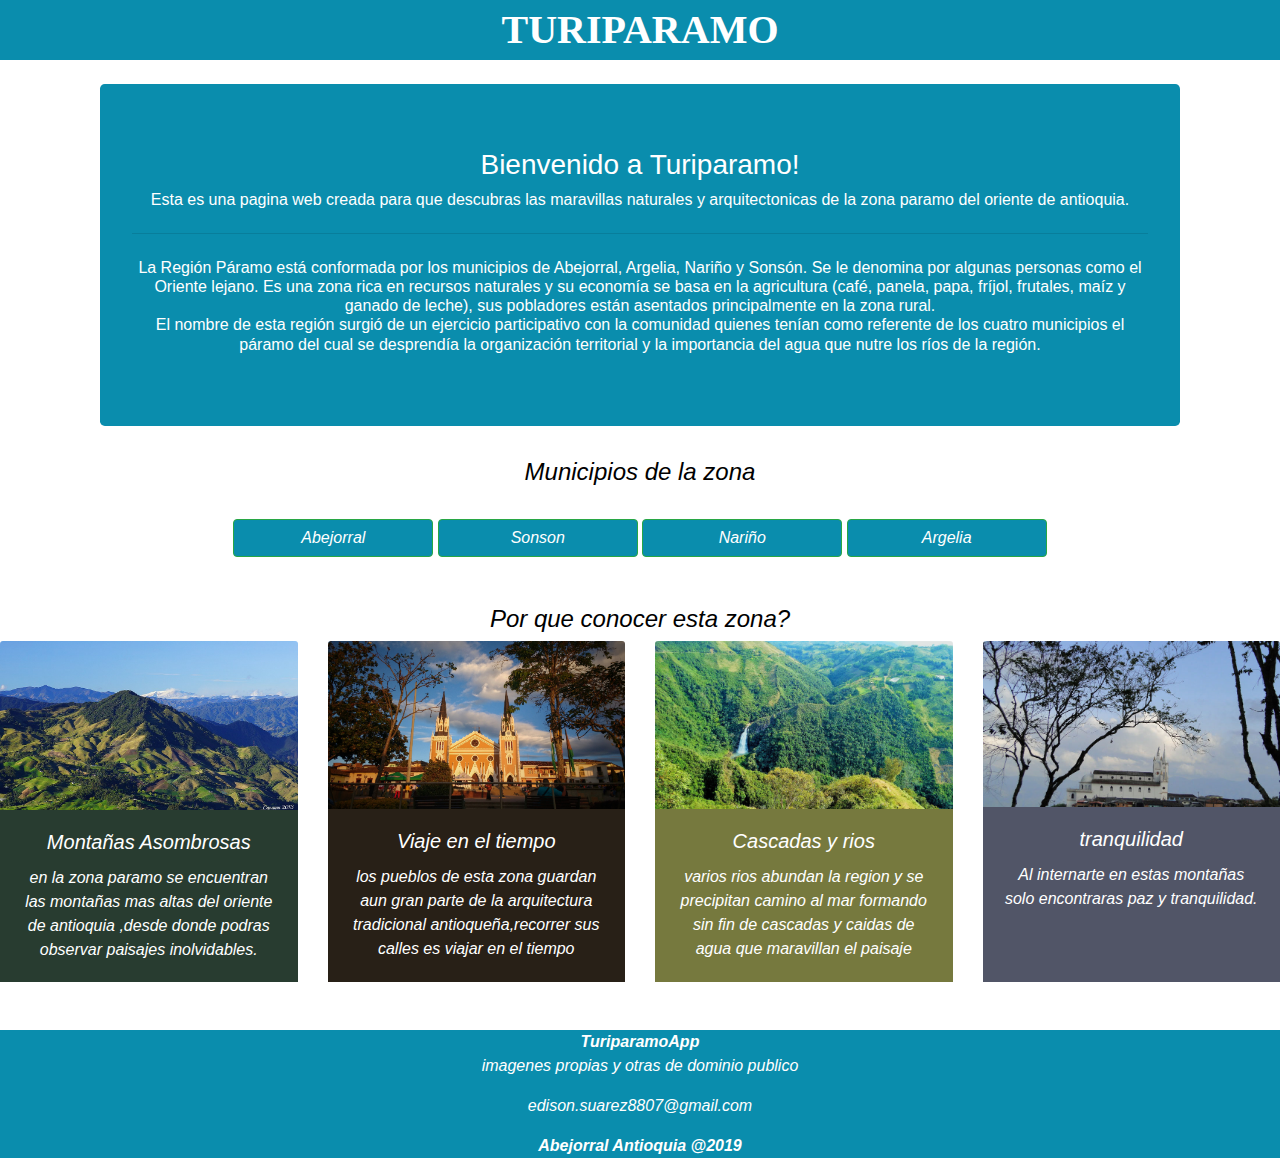
<file: index.html>
<!DOCTYPE html>
<html lang="">

<head>
    <meta charset="utf-8">
    <title>Example Title</title>
    <link rel="stylesheet" href="https://stackpath.bootstrapcdn.com/bootstrap/4.4.1/css/bootstrap.min.css" integrity="sha384-Vkoo8x4CGsO3+Hhxv8T/Q5PaXtkKtu6ug5TOeNV6gBiFeWPGFN9MuhOf23Q9Ifjh" crossorigin="anonymous">
    <link rel="stylesheet" href="Styles/href.css">

</head>

<body>

    <div class="barra_inicio">

        <b class="titulo">TURIPARAMO</b>
    </div>
    <br>
    <div class="jumbotron">
        <h3>Bienvenido a Turiparamo!</h3>
        <h6>Esta es una pagina web creada para que descubras las maravillas naturales y arquitectonicas de la zona paramo del oriente de antioquia.</h6>
        <hr class="my-4">
        <h6>La Región Páramo está conformada por los municipios de Abejorral, Argelia, Nariño y Sonsón. Se le denomina por algunas personas como el Oriente lejano.

            Es una zona rica en recursos naturales y su economía se basa en la agricultura (café, panela, papa, fríjol, frutales, maíz y ganado de leche), sus pobladores están asentados principalmente en la zona rural.<br>



            El nombre de esta región surgió de un ejercicio participativo con la comunidad quienes tenían como referente de los cuatro municipios el páramo del cual se desprendía la organización territorial y la importancia del agua que nutre los ríos de la región.</h6>
    </div>
  
    <div class="div">
           <h4 class="sub_Titulo">Municipios de la zona</h4>
           <br>
            <a href="Abejorral.html"  > <button type="button" class="btn btn-success">Abejorral</button></a>
            <a href="Sonson.html"  > <button type="button" class=" btn btn-success">Sonson</button></a>
            <a href="Nari%C3%B1o.html"  > <button type="button" class="btn btn-success">Nariño</button></a>
            <a href="Argelia.html"  > <button type="button" class="btn btn-success">Argelia</button></a>
           
            
            <br>
            <br>
    </div>
    <br>
    <h4 class="sub_Titulo">Por que conocer esta zona?</h4>

    <div class="card-deck">
        <div class="card">
            <img src="img/sonson1.jpg" class="card-img-top" alt="...">
            <div class="card-body" style="background-color: #283c30;color: white">
                <h5 class="card-title">Montañas Asombrosas</h5>
                <p class="card-text">en la zona paramo se encuentran las montañas mas altas del oriente de antioquia ,desde donde podras observar paisajes inolvidables.</p>

            </div>
        </div>
        <div class="card">
            <img src="img/abejorral2.jpg" class="card-img-top" alt="...">
            <div class="card-body" style="background-color: #282017;color: white">
                <h5 class="card-title">Viaje en el tiempo</h5>
                <p class="card-text">los pueblos de esta zona guardan aun gran parte de la arquitectura tradicional antioqueña,recorrer sus calles es viajar en el tiempo</p>

            </div>
        </div>
        <div class="card">
            <img src="img/buey.jpg" class="card-img-top" alt="...">
            <div class="card-body" style="background-color: #76793e;color: white">
                <h5 class="card-title">Cascadas y rios</h5>
                <p class="card-text">varios rios abundan la region y se precipitan camino al mar formando sin fin de cascadas y caidas de agua que maravillan el paisaje</p>

            </div>
        </div>
        <div class="card">
            <img src="img/nar1.jpg" class="card-img-top" alt="...">
            <div class="card-body" style="background-color: #515567;color: white">
                <h5 class="card-title">tranquilidad</h5>
                <p class="card-text">Al internarte en estas montañas solo encontraras paz y tranquilidad.</p>

            </div>
        </div>

    </div>
    <br>
    <br>




    <script src="https://code.jquery.com/jquery-3.4.1.slim.min.js" integrity="sha384-J6qa4849blE2+poT4WnyKhv5vZF5SrPo0iEjwBvKU7imGFAV0wwj1yYfoRSJoZ+n" crossorigin="anonymous"></script>
    <script src="https://cdn.jsdelivr.net/npm/popper.js@1.16.0/dist/umd/popper.min.js" integrity="sha384-Q6E9RHvbIyZFJoft+2mJbHaEWldlvI9IOYy5n3zV9zzTtmI3UksdQRVvoxMfooAo" crossorigin="anonymous"></script>
    <script src="https://stackpath.bootstrapcdn.com/bootstrap/4.4.1/js/bootstrap.min.js" integrity="sha384-wfSDF2E50Y2D1uUdj0O3uMBJnjuUD4Ih7YwaYd1iqfktj0Uod8GCExl3Og8ifwB6" crossorigin="anonymous"></script>

    <footer>
        <div class="footer">
            <b>TuriparamoApp</b>
            <p>imagenes propias y otras de dominio publico</p>
            <p>edison.suarez8807@gmail.com</p>
            <b>Abejorral Antioquia @2019</b>
        </div>
    </footer>
</body>

</html>
</file>
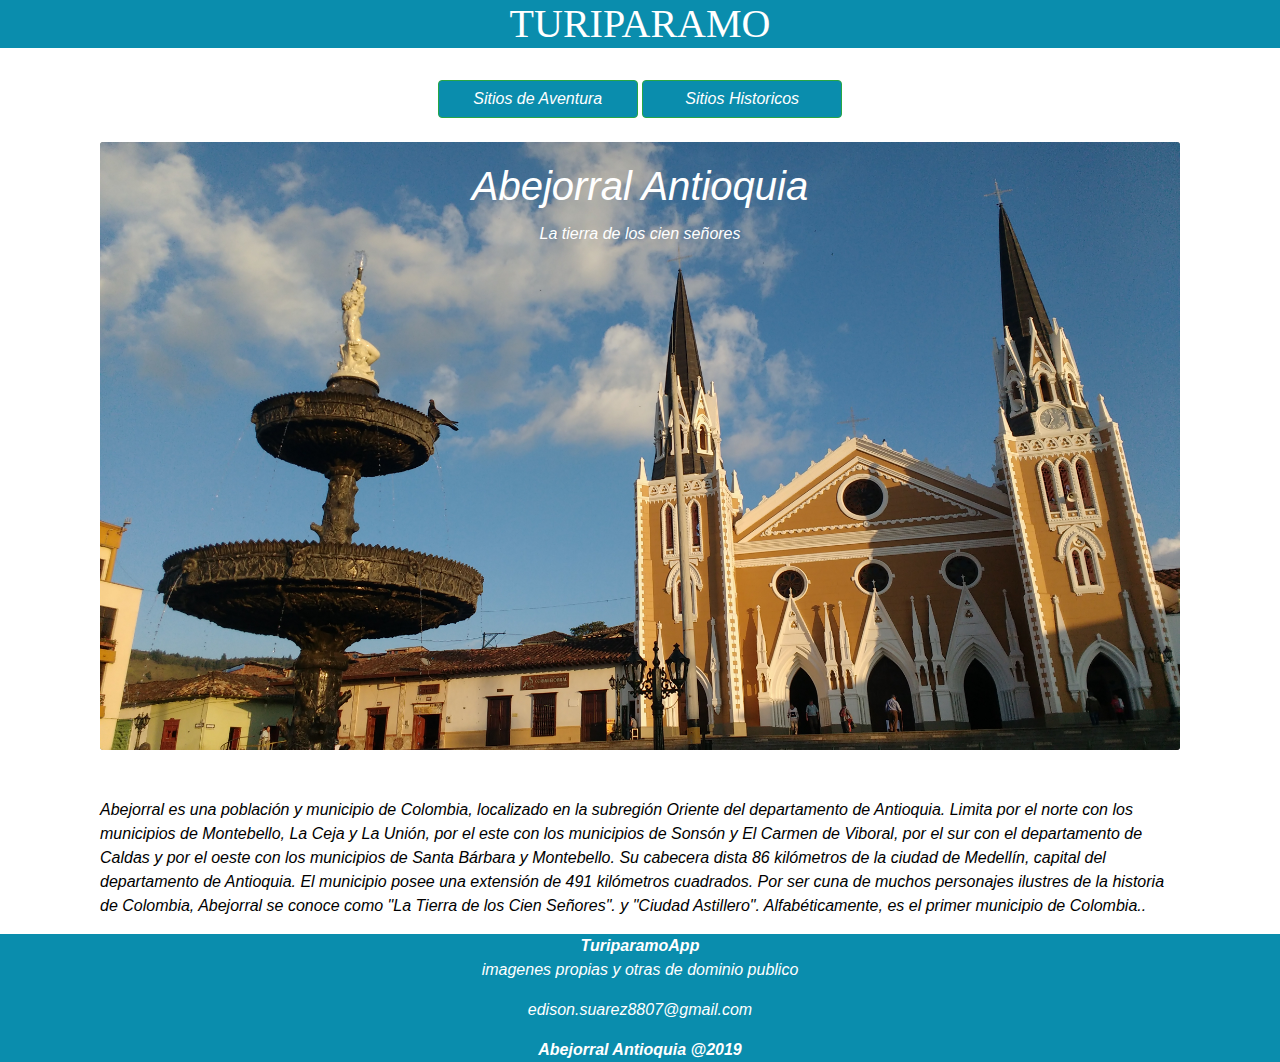
<file: Abejorral.html>
<!DOCTYPE html>
<html lang="">

<head>
    <meta charset="utf-8">
    <title>Example Title</title>
    <link rel="stylesheet" href="https://stackpath.bootstrapcdn.com/bootstrap/4.4.1/css/bootstrap.min.css" integrity="sha384-Vkoo8x4CGsO3+Hhxv8T/Q5PaXtkKtu6ug5TOeNV6gBiFeWPGFN9MuhOf23Q9Ifjh" crossorigin="anonymous">
   <link rel="stylesheet" href="Styles/href.css">

</head>

<body>

    <div class="barra_inicio">

        <h4 class="titulo">TURIPARAMO</h4>


        


    </div>
    
    <br>
    <div>
        
        <a href="Abejorral/SitiosA.html"> <button type="button" class=" btn btn-success">Sitios de Aventura</button></a>
        <a href="Abejorral/sitiosH.html"> <button type="button" class="btn btn-success">Sitios Historicos</button></a>
      
    </div>

   
  <br>
   <div class="card bg-dark text-white">
  <img src="img/abejorral1.jpg" class="card-img" alt="...">
  <div class="card-img-overlay">
    <h1 class="card-title">Abejorral Antioquia</h1>
    <p class="card-text">La tierra de los cien señores</p>

  </div>
</div >
    <br>
    <br>
    <p class="text-justificaty">Abejorral es una población y municipio de Colombia, localizado en la subregión Oriente del departamento de Antioquia. Limita por el norte con los municipios de Montebello, La Ceja y La Unión, por el este con los municipios de Sonsón y El Carmen de Viboral, por el sur con el departamento de Caldas y por el oeste con los municipios de Santa Bárbara y Montebello. Su cabecera dista 86 kilómetros de la ciudad de Medellín, capital del departamento de Antioquia. El municipio posee una extensión de 491 kilómetros cuadrados.

Por ser cuna de muchos personajes ilustres de la historia de Colombia, Abejorral se conoce como "La Tierra de los Cien Señores". y "Ciudad Astillero". Alfabéticamente, es el primer municipio de Colombia..</p>
  



    <script src="https://code.jquery.com/jquery-3.4.1.slim.min.js" integrity="sha384-J6qa4849blE2+poT4WnyKhv5vZF5SrPo0iEjwBvKU7imGFAV0wwj1yYfoRSJoZ+n" crossorigin="anonymous"></script>
    <script src="https://cdn.jsdelivr.net/npm/popper.js@1.16.0/dist/umd/popper.min.js" integrity="sha384-Q6E9RHvbIyZFJoft+2mJbHaEWldlvI9IOYy5n3zV9zzTtmI3UksdQRVvoxMfooAo" crossorigin="anonymous"></script>
    <script src="https://stackpath.bootstrapcdn.com/bootstrap/4.4.1/js/bootstrap.min.js" integrity="sha384-wfSDF2E50Y2D1uUdj0O3uMBJnjuUD4Ih7YwaYd1iqfktj0Uod8GCExl3Og8ifwB6" crossorigin="anonymous"></script>

    <footer>
        <div class="footer">
            <b>TuriparamoApp</b>
            <p>imagenes propias y otras de dominio publico</p>
            <p>edison.suarez8807@gmail.com</p>
            <b>Abejorral Antioquia @2019</b>
        </div>
    </footer>
</body></html>
</file>
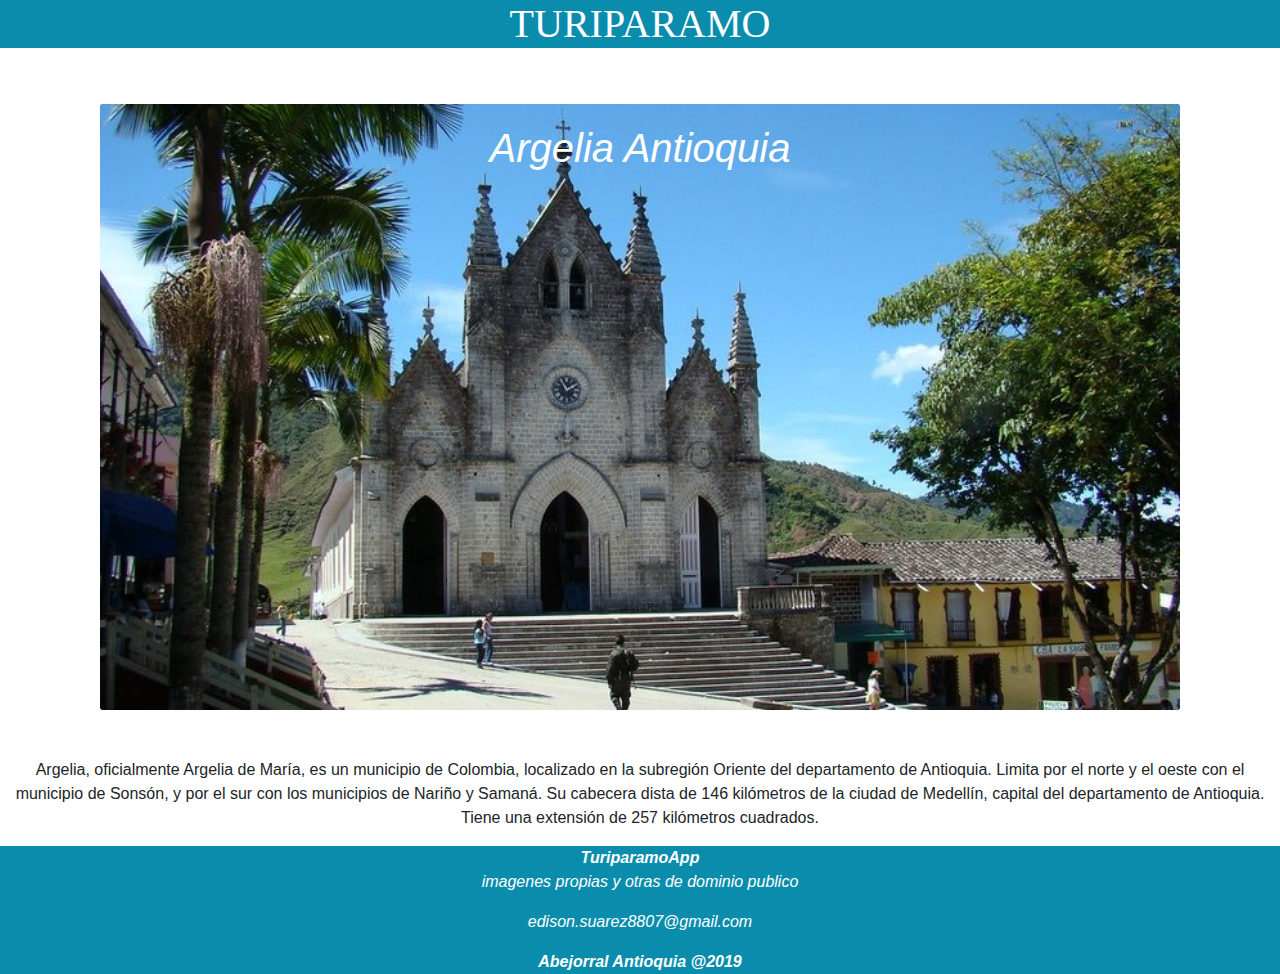
<file: Argelia.html>
<!DOCTYPE html>
<html lang="">

<head>
    <meta charset="utf-8">
    <title>Example Title</title>
    <link rel="stylesheet" href="https://stackpath.bootstrapcdn.com/bootstrap/4.4.1/css/bootstrap.min.css" integrity="sha384-Vkoo8x4CGsO3+Hhxv8T/Q5PaXtkKtu6ug5TOeNV6gBiFeWPGFN9MuhOf23Q9Ifjh" crossorigin="anonymous">
    <link rel="stylesheet" href="Styles/href.css">

</head>

<body>

    <div class="barra_inicio">

        <h4 class="titulo">TURIPARAMO</h4>


       


    </div>
    
    <br>

   
  <br>
   <div class="card bg-dark text-white">
  <img src="img/argelia2.jpg" class="card-img" alt="...">
  <div class="card-img-overlay">
    <h1 class="card-title">Argelia Antioquia</h1>
    

  </div>
</div>
    <br>
    <br>
    <p class="text-center">Argelia, oficialmente Argelia de María, es un municipio de Colombia, localizado en la subregión Oriente del departamento de Antioquia. Limita por el norte y el oeste con el municipio de Sonsón, y por el sur con los municipios de Nariño y Samaná. Su cabecera dista de 146 kilómetros de la ciudad de Medellín, capital del departamento de Antioquia. Tiene una extensión de 257 kilómetros cuadrados.</p>
  



    <script src="https://code.jquery.com/jquery-3.4.1.slim.min.js" integrity="sha384-J6qa4849blE2+poT4WnyKhv5vZF5SrPo0iEjwBvKU7imGFAV0wwj1yYfoRSJoZ+n" crossorigin="anonymous"></script>
    <script src="https://cdn.jsdelivr.net/npm/popper.js@1.16.0/dist/umd/popper.min.js" integrity="sha384-Q6E9RHvbIyZFJoft+2mJbHaEWldlvI9IOYy5n3zV9zzTtmI3UksdQRVvoxMfooAo" crossorigin="anonymous"></script>
    <script src="https://stackpath.bootstrapcdn.com/bootstrap/4.4.1/js/bootstrap.min.js" integrity="sha384-wfSDF2E50Y2D1uUdj0O3uMBJnjuUD4Ih7YwaYd1iqfktj0Uod8GCExl3Og8ifwB6" crossorigin="anonymous"></script>

    <footer>
        <div class="footer">
            <b>TuriparamoApp</b>
            <p>imagenes propias y otras de dominio publico</p>
            <p>edison.suarez8807@gmail.com</p>
            <b>Abejorral Antioquia @2019</b>
        </div>
    </footer>
</body></html>
</file>
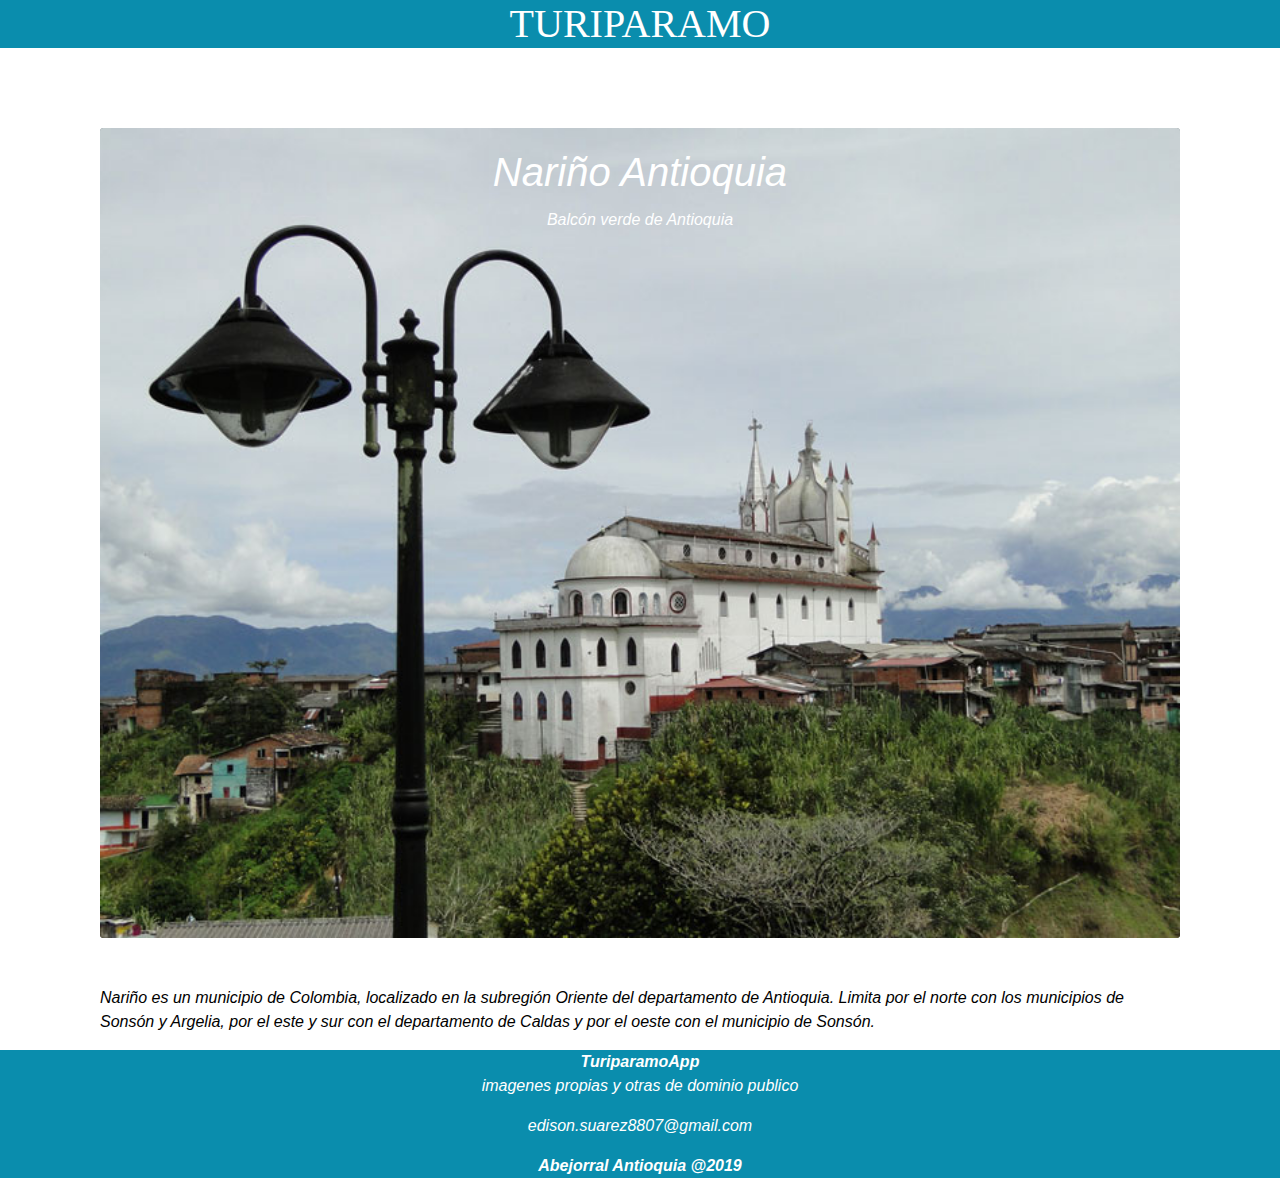
<file: Nariño.html>
<!DOCTYPE html>
<html lang="">

<head>
    <meta charset="utf-8">
    <title>Example Title</title>
    <link rel="stylesheet" href="https://stackpath.bootstrapcdn.com/bootstrap/4.4.1/css/bootstrap.min.css" integrity="sha384-Vkoo8x4CGsO3+Hhxv8T/Q5PaXtkKtu6ug5TOeNV6gBiFeWPGFN9MuhOf23Q9Ifjh" crossorigin="anonymous">
    <link rel="stylesheet" href="Styles/href.css">

</head>

<body>

    <div class="barra_inicio">

    <h4 class="titulo">TURIPARAMO</h4>

    </div>
    <br>
    
    <br>

   
  <br>
   <div class="card bg-dark text-white">
  <img src="img/nari%C3%B1o2.jpg" class="card-img" alt="...">
  <div class="card-img-overlay">
    <h1 class="card-title">Nariño Antioquia</h1>
    <p class="card-text">Balcón verde de Antioquia</p>

  </div>
</div>
    <br>
    <br>
    <p class="text-justificaty">Nariño es un municipio de Colombia, localizado en la subregión Oriente del departamento de Antioquia. Limita por el norte con los municipios de Sonsón y Argelia, por el este y sur con el departamento de Caldas y por el oeste con el municipio de Sonsón.</p>
  



    <script src="https://code.jquery.com/jquery-3.4.1.slim.min.js" integrity="sha384-J6qa4849blE2+poT4WnyKhv5vZF5SrPo0iEjwBvKU7imGFAV0wwj1yYfoRSJoZ+n" crossorigin="anonymous"></script>
    <script src="https://cdn.jsdelivr.net/npm/popper.js@1.16.0/dist/umd/popper.min.js" integrity="sha384-Q6E9RHvbIyZFJoft+2mJbHaEWldlvI9IOYy5n3zV9zzTtmI3UksdQRVvoxMfooAo" crossorigin="anonymous"></script>
    <script src="https://stackpath.bootstrapcdn.com/bootstrap/4.4.1/js/bootstrap.min.js" integrity="sha384-wfSDF2E50Y2D1uUdj0O3uMBJnjuUD4Ih7YwaYd1iqfktj0Uod8GCExl3Og8ifwB6" crossorigin="anonymous"></script>

    <footer>
        <div class="footer">
            <b>TuriparamoApp</b>
            <p>imagenes propias y otras de dominio publico</p>
            <p>edison.suarez8807@gmail.com</p>
            <b>Abejorral Antioquia @2019</b>
        </div>
    </footer>
</body></html>
</file>
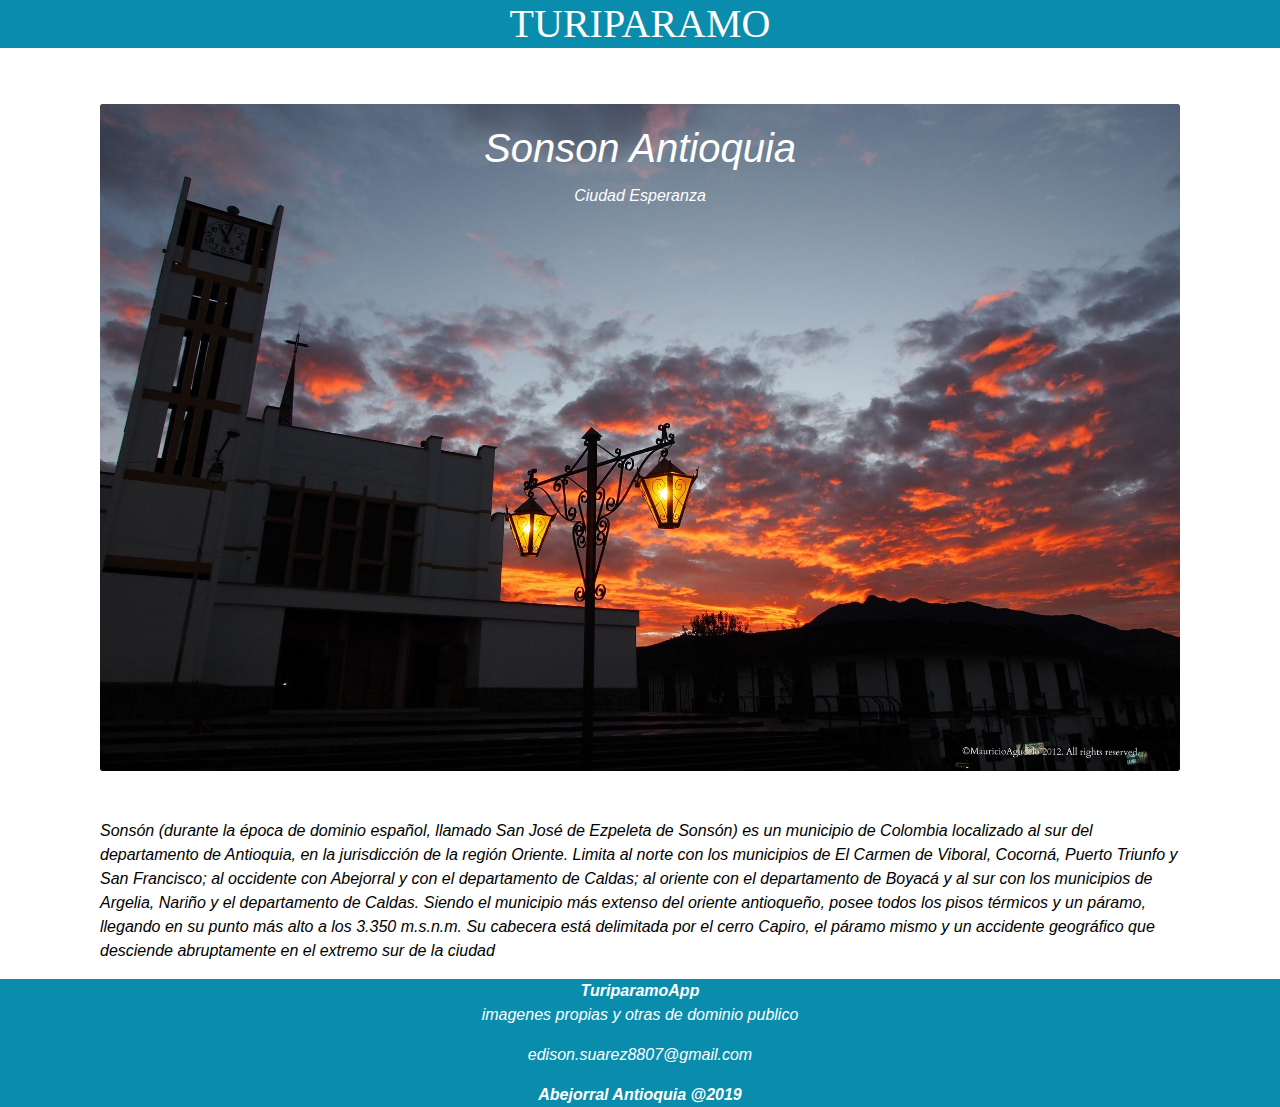
<file: Sonson.html>
<!DOCTYPE html>
<html lang="">

<head>
    <meta charset="utf-8">
    <title>Example Title</title>
    <link rel="stylesheet" href="https://stackpath.bootstrapcdn.com/bootstrap/4.4.1/css/bootstrap.min.css" integrity="sha384-Vkoo8x4CGsO3+Hhxv8T/Q5PaXtkKtu6ug5TOeNV6gBiFeWPGFN9MuhOf23Q9Ifjh" crossorigin="anonymous">
    <link rel="stylesheet" href="Styles/href.css">

</head>

<body class="sonson">

    <div class="barra_inicio">

        <h4 class="titulo">TURIPARAMO</h4>


       


    </div>
    
    <br>
   

   
  <br>
   <div class="card bg-dark text-white">
  <img src="img/sonsonHtml.jpg" class="card-img" alt="...">
  <div class="card-img-overlay">
    <h1 class="card-title">Sonson Antioquia</h1>
    <p class="card-text">Ciudad Esperanza</p>

  </div>
</div>
    <br>
    <br>
    <p class="text-justificaty">Sonsón (durante la época de dominio español, llamado San José de Ezpeleta de Sonsón) es un municipio de Colombia localizado al sur del departamento de Antioquia, en la jurisdicción de la región Oriente. Limita al norte con los municipios de El Carmen de Viboral, Cocorná, Puerto Triunfo y San Francisco; al occidente con Abejorral y con el departamento de Caldas; al oriente con el departamento de Boyacá y al sur con los municipios de Argelia, Nariño y el departamento de Caldas.

Siendo el municipio más extenso del oriente antioqueño, posee todos los pisos térmicos y un páramo, llegando en su punto más alto a los 3.350 m.s.n.m. Su cabecera está delimitada por el cerro Capiro, el páramo mismo y un accidente geográfico que desciende abruptamente en el extremo sur de la ciudad</p>
  



    <script src="https://code.jquery.com/jquery-3.4.1.slim.min.js" integrity="sha384-J6qa4849blE2+poT4WnyKhv5vZF5SrPo0iEjwBvKU7imGFAV0wwj1yYfoRSJoZ+n" crossorigin="anonymous"></script>
    <script src="https://cdn.jsdelivr.net/npm/popper.js@1.16.0/dist/umd/popper.min.js" integrity="sha384-Q6E9RHvbIyZFJoft+2mJbHaEWldlvI9IOYy5n3zV9zzTtmI3UksdQRVvoxMfooAo" crossorigin="anonymous"></script>
    <script src="https://stackpath.bootstrapcdn.com/bootstrap/4.4.1/js/bootstrap.min.js" integrity="sha384-wfSDF2E50Y2D1uUdj0O3uMBJnjuUD4Ih7YwaYd1iqfktj0Uod8GCExl3Og8ifwB6" crossorigin="anonymous"></script>

    <footer>
        <div class="footer">
            <b>TuriparamoApp</b>
            <p>imagenes propias y otras de dominio publico</p>
            <p>edison.suarez8807@gmail.com</p>
            <b>Abejorral Antioquia @2019</b>
        </div>
    </footer>
</body></html>
</file>
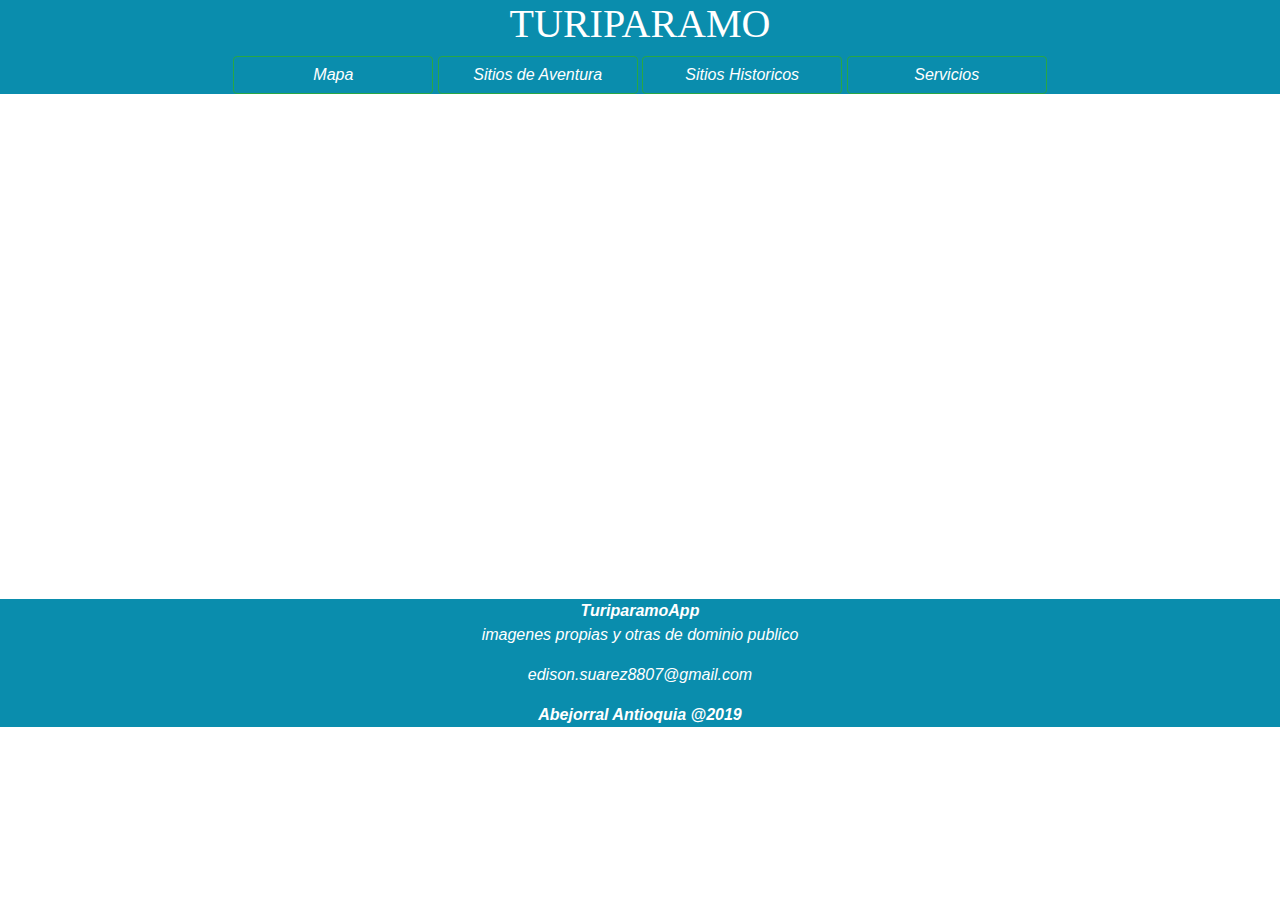
<file: Abejorral/mapa.html>
<!DOCTYPE html>
<html lang="">

<head>
    <meta charset="utf-8">
    <title>Example Title</title>
    <link rel="stylesheet" href="https://stackpath.bootstrapcdn.com/bootstrap/4.4.1/css/bootstrap.min.css" integrity="sha384-Vkoo8x4CGsO3+Hhxv8T/Q5PaXtkKtu6ug5TOeNV6gBiFeWPGFN9MuhOf23Q9Ifjh" crossorigin="anonymous">
    <link rel="stylesheet" href="href.css">

</head>

<body>

    <div class="barra_inicio">

        <h4 class="titulo">TURIPARAMO</h4>


        <a href="Abejorral.html"> <button type="button" class="btn btn-success">Mapa</button></a>
        <a href="municipios.html"> <button type="button" class=" btn btn-success">Sitios de Aventura</button></a>
        <a href="municipios.html"> <button type="button" class="btn btn-success">Sitios Historicos</button></a>
        <a href="municipios.html"> <button type="button" class="btn btn-success">Servicios</button></a>


    </div>
    <br>
    <div style="align-content: ">
    <iframe src="https://www.google.com/maps/embed?pb=!1m14!1m12!1m3!1d4693.3705793898735!2d-75.42652121320076!3d5.789875417791719!2m3!1f0!2f0!3f0!3m2!1i1024!2i768!4f13.1!5e0!3m2!1ses-419!2sco!4v1585705665380!5m2!1ses-419!2sco" width="600" height="450" frameborder="0" style="border:0;" allowfullscreen="" aria-hidden="false" tabindex="0"></iframe>
    </div>

    <script src="https://code.jquery.com/jquery-3.4.1.slim.min.js" integrity="sha384-J6qa4849blE2+poT4WnyKhv5vZF5SrPo0iEjwBvKU7imGFAV0wwj1yYfoRSJoZ+n" crossorigin="anonymous"></script>
    <script src="https://cdn.jsdelivr.net/npm/popper.js@1.16.0/dist/umd/popper.min.js" integrity="sha384-Q6E9RHvbIyZFJoft+2mJbHaEWldlvI9IOYy5n3zV9zzTtmI3UksdQRVvoxMfooAo" crossorigin="anonymous"></script>
    <script src="https://stackpath.bootstrapcdn.com/bootstrap/4.4.1/js/bootstrap.min.js" integrity="sha384-wfSDF2E50Y2D1uUdj0O3uMBJnjuUD4Ih7YwaYd1iqfktj0Uod8GCExl3Og8ifwB6" crossorigin="anonymous"></script>
<br>
    <footer>
        <div class="footer">
            <b>TuriparamoApp</b>
            <p>imagenes propias y otras de dominio publico</p>
            <p>edison.suarez8807@gmail.com</p>
            <b>Abejorral Antioquia @2019</b>
        </div>
    </footer>
</body></html>
</file>
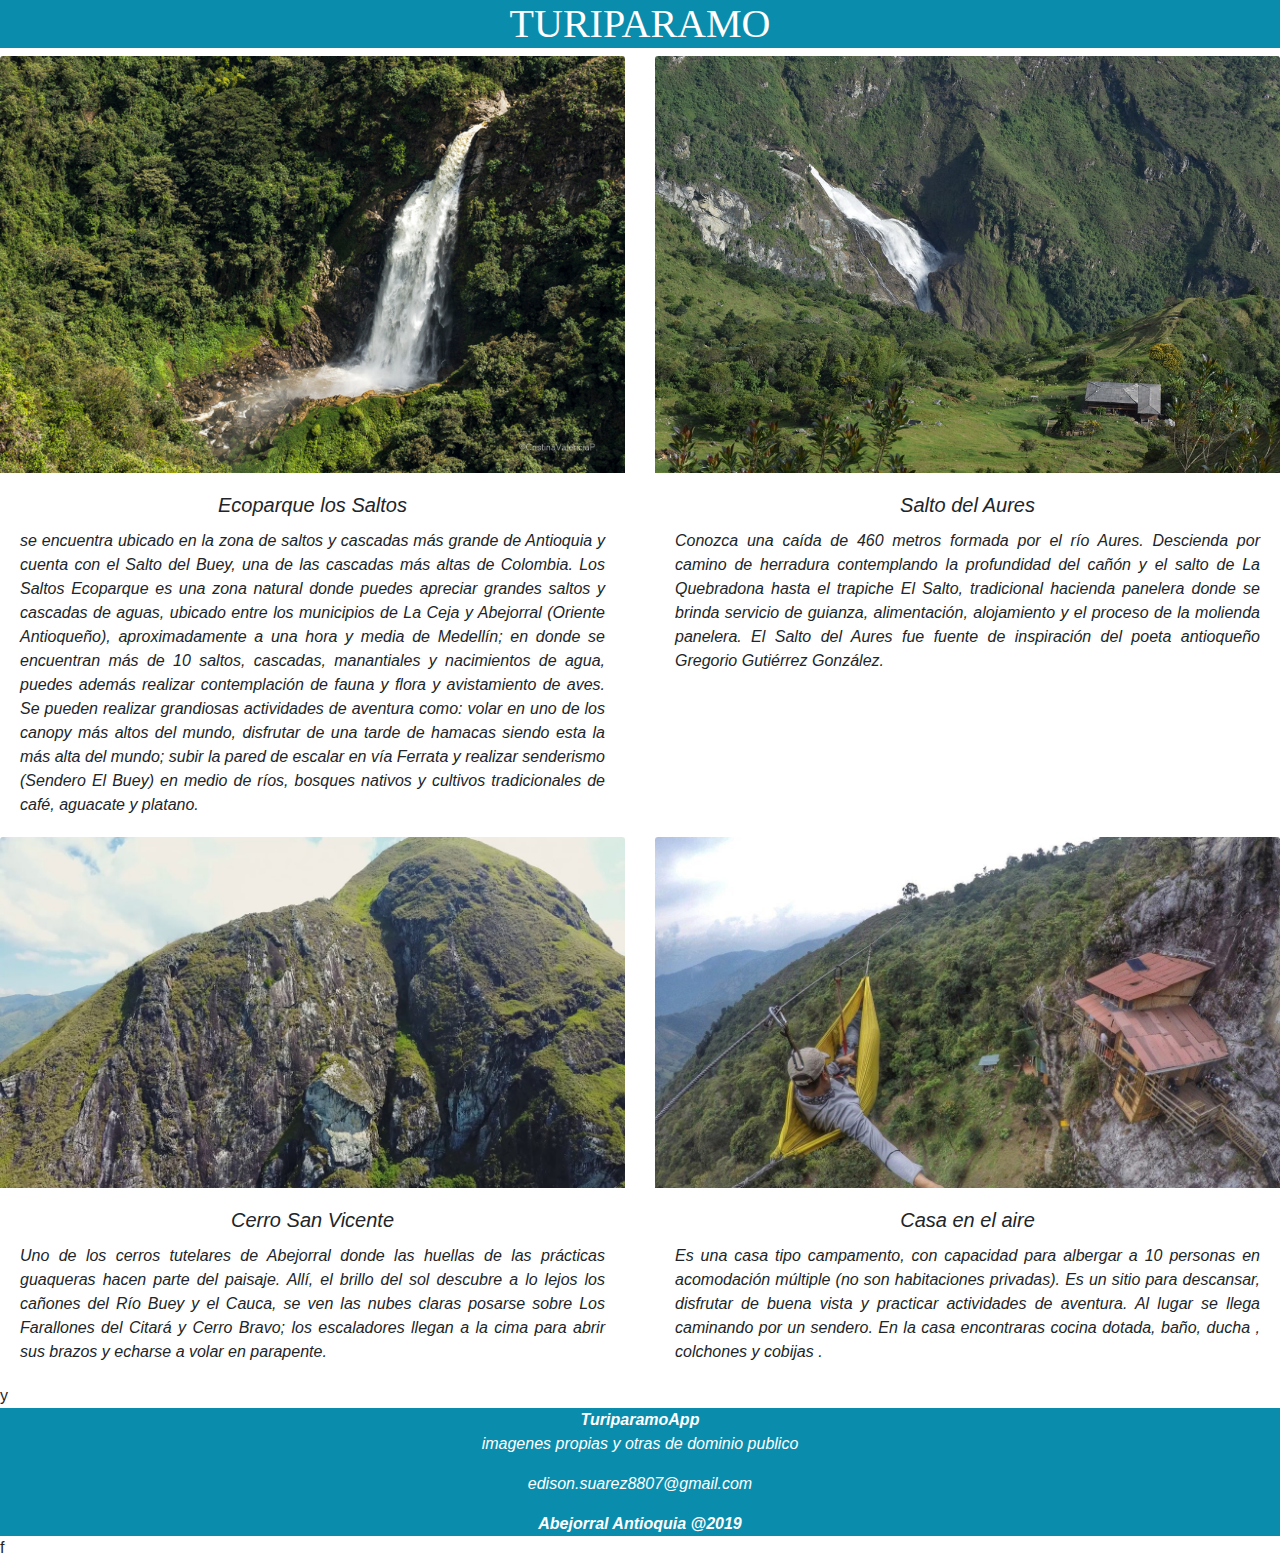
<file: Abejorral/SitiosA.html>
<!DOCTYPE html>
<html lang="">

<head>
    <meta charset="utf-8">
    <title>Example Title</title>
    <link rel="stylesheet" href="https://stackpath.bootstrapcdn.com/bootstrap/4.4.1/css/bootstrap.min.css" integrity="sha384-Vkoo8x4CGsO3+Hhxv8T/Q5PaXtkKtu6ug5TOeNV6gBiFeWPGFN9MuhOf23Q9Ifjh" crossorigin="anonymous">
    <link rel="stylesheet" href="href.css">

</head>

<body>

    <div class="barra_inicio">

        <h4 class="titulo">TURIPARAMO</h4>
    </div>
    <div class="card-deck">

       
        <div class="card">
            <img src="imgA/buey.jpg" class="card-img-top" alt="...">
            <div class="card-body">
                <h5 class="card-title">Ecoparque los Saltos </h5>
                <p class="card-text"> se encuentra ubicado en la zona de saltos y cascadas más grande de Antioquia y cuenta con el Salto del Buey, una de las cascadas más altas de Colombia.

                    Los Saltos Ecoparque es una zona natural donde puedes apreciar grandes saltos y cascadas de aguas, ubicado entre los municipios de La Ceja y Abejorral (Oriente Antioqueño), aproximadamente a una hora y media de Medellín; en donde se encuentran más de 10 saltos, cascadas, manantiales y nacimientos de agua, puedes además realizar contemplación de fauna y flora y avistamiento de aves. Se pueden realizar grandiosas actividades de aventura como: volar en uno de los canopy más altos del mundo, disfrutar de una tarde de hamacas siendo esta la más alta del mundo; subir la pared de escalar en vía Ferrata y realizar senderismo (Sendero El Buey) en medio de ríos, bosques nativos y cultivos tradicionales de café, aguacate y platano. </p>

            </div>
        </div>
      

        <div class="card">
            <img src="imgA/ab7.jpg" class="card-img-top" alt="...">
            <div class="card-body">

                <h5 class="card-title">Salto del Aures</h5>
                <p class="card-text">Conozca una caída de 460 metros formada por el río Aures. Descienda por camino de herradura contemplando la profundidad del cañón y el salto de La Quebradona hasta el trapiche El Salto, tradicional hacienda panelera donde se brinda servicio de guianza, alimentación, alojamiento y el proceso de la molienda panelera. El Salto del Aures fue fuente de inspiración del poeta antioqueño Gregorio Gutiérrez González.</p>

            </div>
        </div>

    </div>
    <div class="card-deck">



        <div class="card">
            <img src="imgA/sanV.jpg" class="card-img-top" alt="...">
            <div class="card-body">

                <h5 class="card-title">Cerro San Vicente</h5>
                <p class="card-text">Uno de los cerros tutelares de Abejorral donde las huellas de las prácticas guaqueras hacen parte del paisaje. Allí, el brillo del sol descubre a lo lejos los cañones del Río Buey y el Cauca, se ven las nubes claras posarse sobre Los Farallones del Citará y Cerro Bravo; los escaladores llegan a la cima para abrir sus brazos y echarse a volar en parapente.</p>

            </div>
        </div>
          <div class="card">
            <img src="imgA/casa.jpg" class="card-img-top" alt="...">
            <div class="card-body">
                <h5 class="card-title">Casa en el aire </h5>
                <p class="card-text">Es una casa tipo campamento, con capacidad para albergar a 10 personas en acomodación múltiple (no son habitaciones privadas). Es un sitio para descansar, disfrutar de buena vista y practicar actividades de aventura.

                    Al lugar se llega caminando por un sendero.
                    En la casa encontraras cocina dotada, baño, ducha , colchones y cobijas . </p>

            </div>
        </div>


    </div>


    <script src="https://code.jquery.com/jquery-3.4.1.slim.min.js" integrity="sha384-J6qa4849blE2+poT4WnyKhv5vZF5SrPo0iEjwBvKU7imGFAV0wwj1yYfoRSJoZ+n" crossorigin="anonymous"></script>
    <script src="https://cdn.jsdelivr.net/npm/popper.js@1.16.0/dist/umd/popper.min.js" integrity="sha384-Q6E9RHvbIyZFJoft+2mJbHaEWldlvI9IOYy5n3zV9zzTtmI3UksdQRVvoxMfooAo" crossorigin="anonymous"></script>
    <script src="https://stackpath.bootstrapcdn.com/bootstrap/4.4.1/js/bootstrap.min.js" integrity="sha384-wfSDF2E50Y2D1uUdj0O3uMBJnjuUD4Ih7YwaYd1iqfktj0Uod8GCExl3Og8ifwB6" crossorigin="anonymous"></script>
    </div>y
    <footer>
        <div class="footer">
            <b>TuriparamoApp</b>
            <p>imagenes propias y otras de dominio publico</p>
            <p>edison.suarez8807@gmail.com</p>
            <b>Abejorral Antioquia @2019</b>
        </div>
    </footer>
</body>

</html>
f
</file>
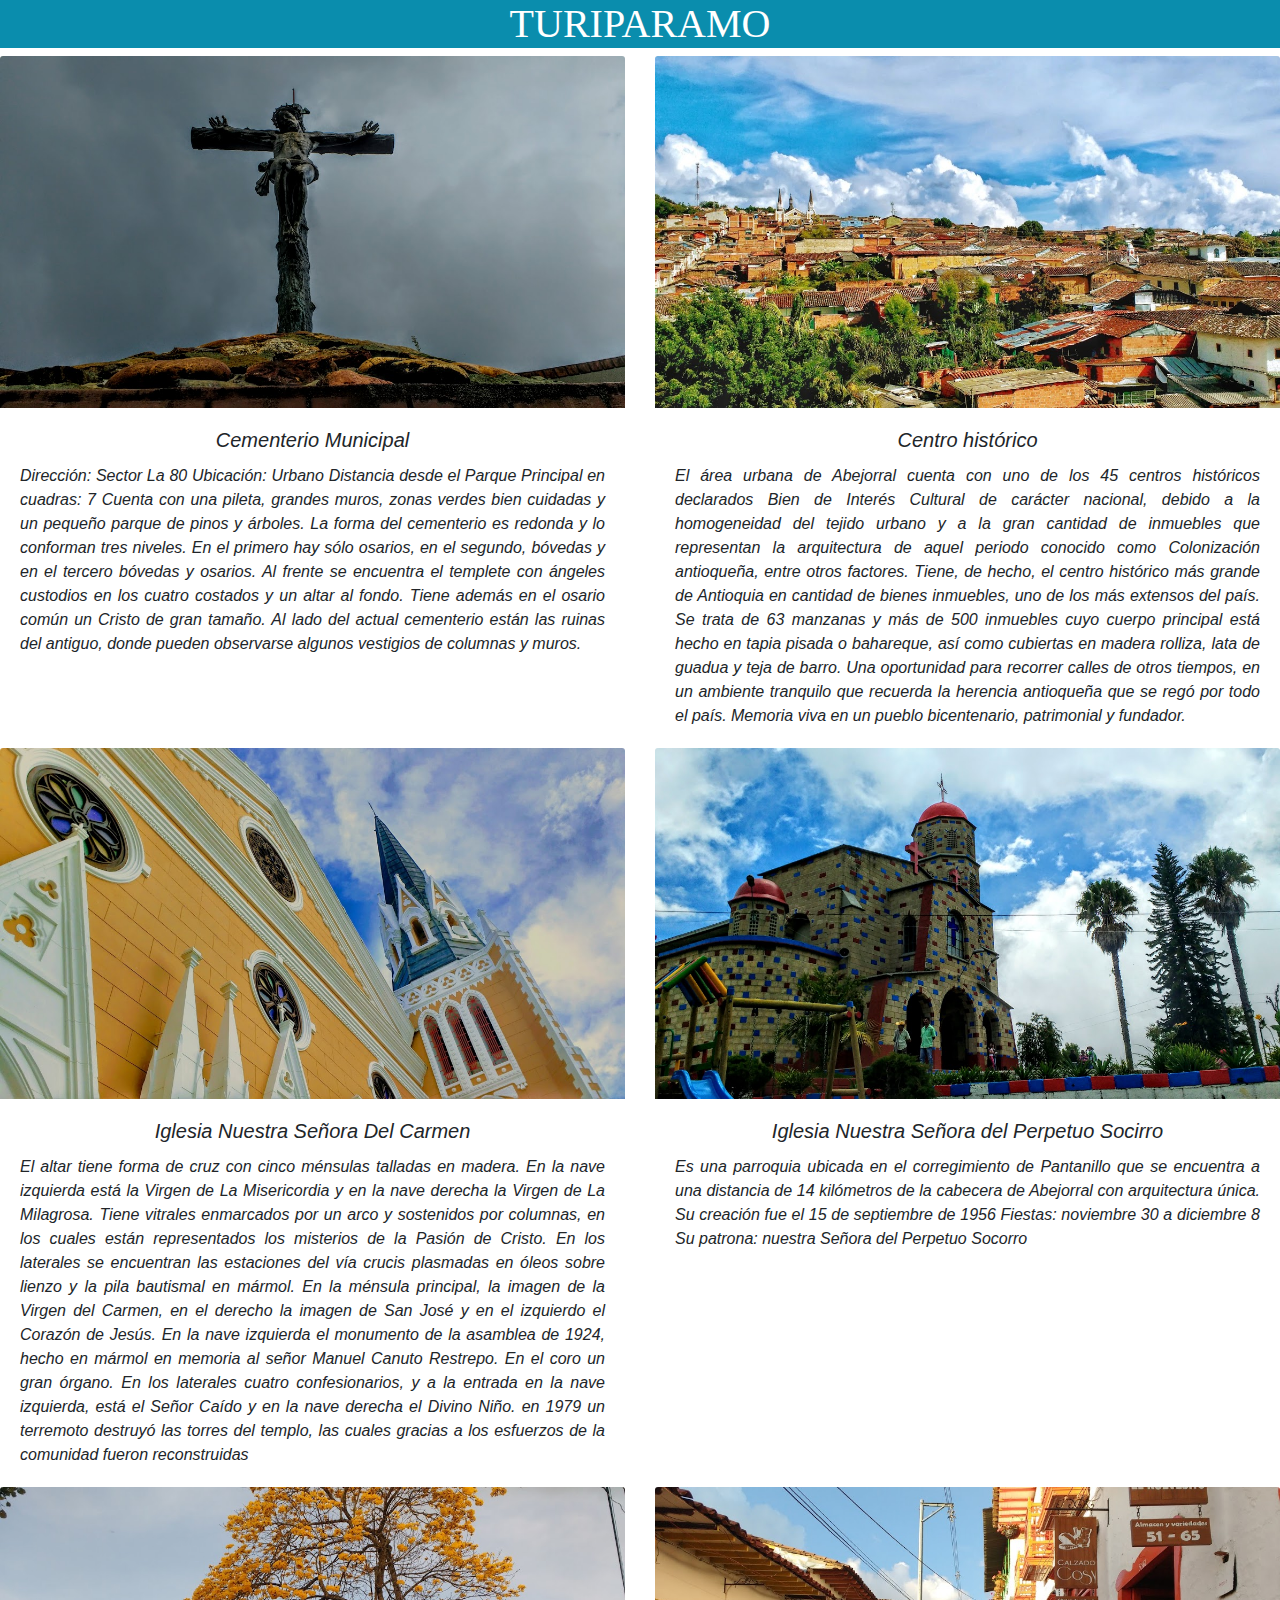
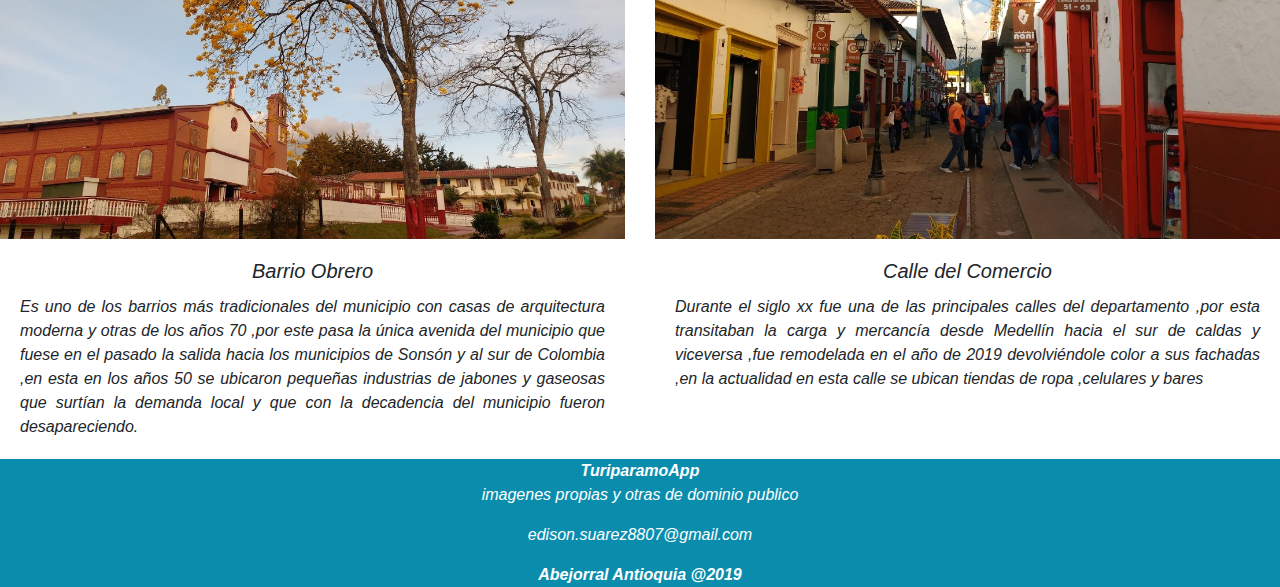
<file: Abejorral/sitiosH.html>
<!DOCTYPE html>
<html lang="">

<head>
    <meta charset="utf-8">
    <title>Example Title</title>
    <link rel="stylesheet" href="https://stackpath.bootstrapcdn.com/bootstrap/4.4.1/css/bootstrap.min.css" integrity="sha384-Vkoo8x4CGsO3+Hhxv8T/Q5PaXtkKtu6ug5TOeNV6gBiFeWPGFN9MuhOf23Q9Ifjh" crossorigin="anonymous">
    <link rel="stylesheet" href="href.css">

</head>

<body>

    <div class="barra_inicio">

        <h4 class="titulo">TURIPARAMO</h4>
    </div>


    <div class="card-deck">

        <div class="card">
            <img src="imgA/abj3.jpg" class="card-img-top" alt="...">
            <div class="card-body">
                <h5 class="card-title">Cementerio Municipal</h5>
                <p class="card-text">Dirección: Sector La 80 Ubicación: Urbano Distancia desde el Parque Principal en cuadras: 7 Cuenta con una pileta, grandes muros, zonas verdes bien cuidadas y un pequeño parque de pinos y árboles. La forma del cementerio es redonda y lo conforman tres niveles. En el primero hay sólo osarios, en el segundo, bóvedas y en el tercero bóvedas y osarios. Al frente se encuentra el templete con ángeles custodios en los cuatro costados y un altar al fondo. Tiene además en el osario común un Cristo de gran tamaño. Al lado del actual cementerio están las ruinas del antiguo, donde pueden observarse algunos vestigios de columnas y muros.</p>

            </div>
        </div>


        <div class="card">
            <img src="imgA/abe2.jpg" class="card-img-top" alt="...">
            <div class="card-body">
                <h5 class="card-title">Centro histórico</h5>
                <p class="card-text">El área urbana de Abejorral cuenta con uno de los 45 centros históricos declarados Bien de Interés Cultural de carácter nacional, debido a la homogeneidad del tejido urbano y a la gran cantidad de inmuebles que representan la arquitectura de aquel periodo conocido como Colonización antioqueña, entre otros factores.

                    Tiene, de hecho, el centro histórico más grande de Antioquia en cantidad de bienes inmuebles, uno de los más extensos del país. Se trata de 63 manzanas y más de 500 inmuebles cuyo cuerpo principal está hecho en tapia pisada o bahareque, así como cubiertas en madera rolliza, lata de guadua y teja de barro.

                    Una oportunidad para recorrer calles de otros tiempos, en un ambiente tranquilo que recuerda la herencia antioqueña que se regó por todo el país. Memoria viva en un pueblo bicentenario, patrimonial y fundador.</p>

            </div>
        </div>

    </div>

    <div class="barra_titulo">


    </div>

    <div class="card-deck">

        <div class="card">
            <img src="imgA/abe1.jpg" class="card-img-top" alt="...">
            <div class="card-body">
                <h5 class="card-title">Iglesia Nuestra Señora Del Carmen </h5>
                <p class="card-text">El altar tiene forma de cruz con cinco ménsulas talladas en madera. En la nave izquierda está la Virgen de La Misericordia y en la nave derecha la Virgen de La Milagrosa. Tiene vitrales enmarcados por un arco y sostenidos por columnas, en los cuales están representados los misterios de la Pasión de Cristo. En los laterales se encuentran las estaciones del vía crucis plasmadas en óleos sobre lienzo y la pila bautismal en mármol. En la ménsula principal, la imagen de la Virgen del Carmen, en el derecho la imagen de San José y en el izquierdo el Corazón de Jesús. En la nave izquierda el monumento de la asamblea de 1924, hecho en mármol en memoria al señor Manuel Canuto Restrepo. En el coro un gran órgano. En los laterales cuatro confesionarios, y a la entrada en la nave izquierda, está el Señor Caído y en la nave derecha el Divino Niño. en 1979 un terremoto destruyó las torres del templo, las cuales gracias a los esfuerzos de la comunidad fueron reconstruidas </p>

            </div>
        </div>


        <div class="card">
            <img src="imgA/ab4.jpg" class="card-img-top" alt="...">
            <div class="card-body">

                <h5 class="card-title">Iglesia Nuestra Señora del Perpetuo Socirro</h5>
                <p class="card-text">Es una parroquia ubicada en el corregimiento de Pantanillo que se encuentra a una distancia de 14 kilómetros de la cabecera de Abejorral con arquitectura única. Su creación fue el 15 de septiembre de 1956 Fiestas: noviembre 30 a diciembre 8 Su patrona: nuestra Señora del Perpetuo Socorro</p>

            </div>
        </div>

    </div>
    

    <div class="card-deck">



        <div class="card">
            <img src="imgA/ab5.jpg" class="card-img-top" alt="...">
            <div class="card-body">
                <h5 class="card-title">Barrio Obrero</h5>
                <p class="card-text">Es uno de los barrios más tradicionales del municipio con casas de arquitectura moderna y otras de los años 70 ,por este pasa la única avenida del municipio que fuese en el pasado la salida hacia los municipios de Sonsón y al sur de Colombia ,en esta en los años 50 se ubicaron pequeñas industrias de jabones y gaseosas que surtían la demanda local y que con la decadencia del municipio fueron desapareciendo.</p>

            </div>
        </div>
        <div class="card">
            <img src="imgA/ab6.jpg" class="card-img-top" alt="...">
            <div class="card-body">

                <h5 class="card-title">Calle del Comercio</h5>
                <p class="card-text">Durante el siglo xx fue una de las principales calles del departamento ,por esta transitaban la carga y mercancía desde Medellín hacia el sur de caldas y viceversa ,fue remodelada en el año de 2019 devolviéndole color a sus fachadas ,en la actualidad en esta calle se ubican tiendas de ropa ,celulares y bares </p>

            </div>
        </div>

    </div>

    <script src="https://code.jquery.com/jquery-3.4.1.slim.min.js" integrity="sha384-J6qa4849blE2+poT4WnyKhv5vZF5SrPo0iEjwBvKU7imGFAV0wwj1yYfoRSJoZ+n" crossorigin="anonymous"></script>
    <script src="https://cdn.jsdelivr.net/npm/popper.js@1.16.0/dist/umd/popper.min.js" integrity="sha384-Q6E9RHvbIyZFJoft+2mJbHaEWldlvI9IOYy5n3zV9zzTtmI3UksdQRVvoxMfooAo" crossorigin="anonymous"></script>
    <script src="https://stackpath.bootstrapcdn.com/bootstrap/4.4.1/js/bootstrap.min.js" integrity="sha384-wfSDF2E50Y2D1uUdj0O3uMBJnjuUD4Ih7YwaYd1iqfktj0Uod8GCExl3Og8ifwB6" crossorigin="anonymous"></script>

    <footer>
        <div class="footer">
            <b>TuriparamoApp</b>
            <p>imagenes propias y otras de dominio publico</p>
            <p>edison.suarez8807@gmail.com</p>
            <b>Abejorral Antioquia @2019</b>
        </div>
    </footer>
</body></html>
</file>
<file: Styles/href.css>
.barra_inicio {
background-color:#0a8dad;
    width: auto;
    text-align: center
   
}

.titulo {
    color: white;
    font-size:40px; 
    font-family:fantasy;
    font-style: normal
    
}






.jumbotron {
    background-color:#0a8dad;
    color:white;
    background-size: 1400px 800px;
    border-style: none;
    margin-left: 100px;
    margin-right: 100px
    
 
}

body {
    background-color:white;
    background-size:50px;
}

.my-4 {
    font-family: fantasy;
}

.lead {
    font-family:serif
}

.descripcion{
  
   color: white
        
    
}

.card {
    border: 0;
    font-style: italic;
    font-size: 12
    
}

.div{
    
    text-align: center
}

.sub_Titulo {
    color: black;
     font-style: oblique;
    text-align: center
}

.footer {
    background-color:#0a8dad;
    color:white;
    background-size: 1400px 800px;
    text-align: center;
    width:inherit;
    font-style: oblique
    
}


.btn-success {
    background-color: #0a8dad;
    width: 200px;
    font-style: oblique
}





h2
{
    font-family: fantasy
}

.card-text {

    font-size: 16px
}







.text-justificaty {
    color: black;
    font-style: oblique;
    font-family: inherit;
    margin-left:100px;
    margin-right: 100px

}





.text-white {
    margin-left: 100px;
    margin-right: 100px;
}

div {
    text-align: center;
}
</file>
<file: Abejorral/href.css>
.barra_inicio {
background-color:#0a8dad;
    width: auto;
    text-align: center
   
}

.titulo {
    color: white;
    font-size:40px; 
    font-family:fantasy;
    font-style: normal
    
}






.jumbotron {
    background-color:#0a8dad;
    color:white;
    background-size: 1400px 800px;
    border-style: none;
    margin-left: 100px;
    margin-right: 100px
    
 
}

body {
    background-color:white;
    background-size:50px;
}

.my-4 {
    font-family: fantasy;
}

.lead {
    font-family:serif
}

.descripcion{
  
   color: white
        
    
}

.card {
    border: 0;
    font-style: italic;
    font-size: 12
    
}

.div{
    
    text-align: center
}

.sub_Titulo {
    color: black;
     font-style: oblique;
    text-align: center
}

.footer {
    background-color:#0a8dad;
    color:white;
    background-size: 1400px 800px;
    text-align: center;
    width:inherit;
    font-style: oblique
    
}


.btn-success {
    background-color: #0a8dad;
    width: 200px;
    font-style: oblique
}





h2
{
    font-family: fantasy
}

.card-text {
    text-align: justify;
    font-size: 16px
}







.text-justificaty {
    color: black;
    font-style: oblique;
    font-family: inherit;
    margin-left:100px;
    margin-right: 100px

}





.text-white {
    margin-left: 100px;
    margin-right: 100px;
}

div {
    text-align: center;
}



#titulos {
    text-justify: ;
}

#carouselExampleControls {
    margin-left: 300px;
    margin-right: 300px;
}

.mb-3 {
    margin-left: 200px;
    margin-right: 200px;
    width: 300px;
    text-align: center;
    
}

.barra_titulo {
    width: auto;
    text-align: center
    
}
</file>
